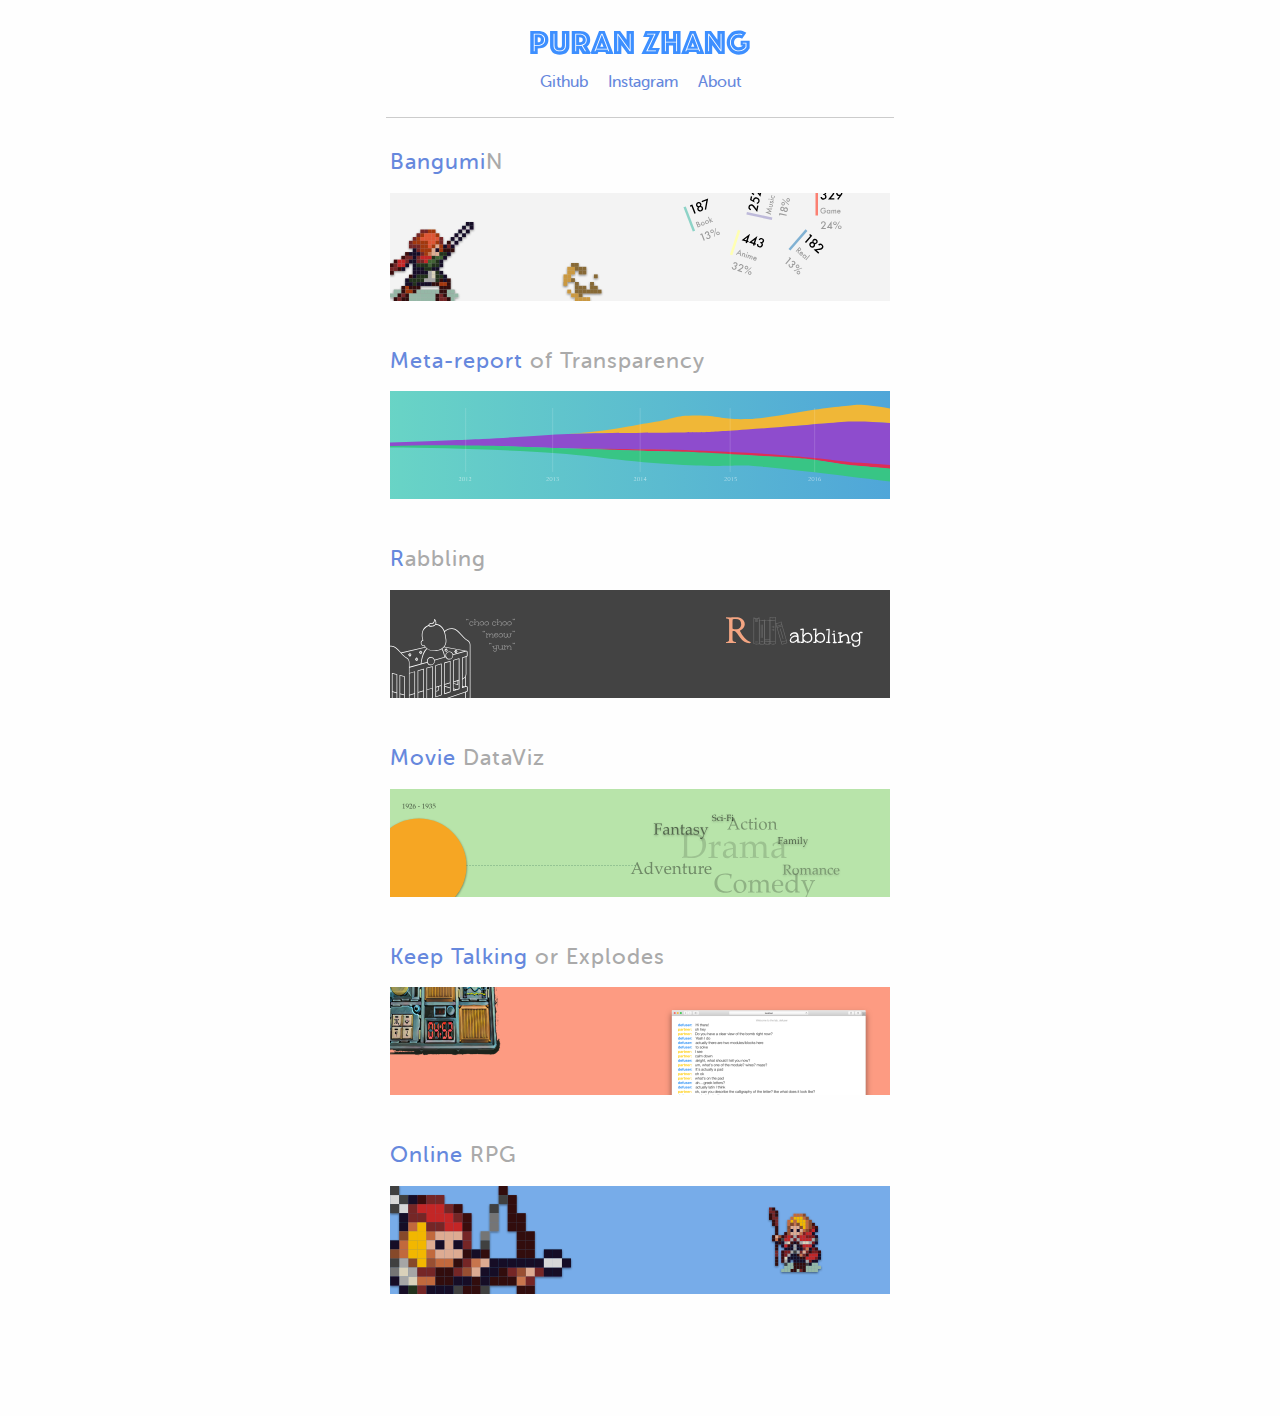
<file: index.html>
<!DOCTYPE html>
<html>

<head>
  <!-- Google verify -->
  <meta name="google-site-verification" content="BmyBlqbNWN7f_72bc5lWvLVkwW6XRbULWa-tT7wu9-w" />
  <meta content="text/html; charset=utf-8" http-equiv="Content-Type">
  <meta content="width=device-width, initial-scale=1.0" name="viewport">
  <meta content="Halo, this is Puran." name="description">

  <title>Puran Zhang</title>
  <link href="static/木勺logo.png" rel="shortcut icon">
  <!-- Style credited to https://www.mowglii.com -->
  <link href="style.css" rel="stylesheet" type="text/css">
</head>

<body>
  <div id="bigbox">
    <center>
      <a href="index.html"><img src="static/puranzhang@2x.svg" width="220"></a><br>
      <nav>
        <ul class="dropdown">
          <!-- <li>
            <a class="btn" href="files/resume.pdf">Resume</a>
          </li> -->
          <li>
            <a class="btn" href="https://github.com/puranzhang">Github</a>
          </li>
          <!-- <li>
            <a class="btn" href="https://www.linkedin.com/in/puranzhang/">Linkedin</a>
          </li> -->
          <li>
            <a class="btn" href="https://www.instagram.com/puranzhang/">Instagram</a>
          </li>
          <li>
            <a class="btn" href="about.html">About</a>
          </li>
        </ul>
      </nav>
    </center>

    <hr>
    <br>

    <h2><a href="https://github.com/puranzhang/BangumiN">Bangumi<span class="lighttext">N</span></a>
    </h2>
    <a href="https://github.com/puranzhang/BangumiN">
      <div id="banguminbanner">
      </div>
    </a><br>
    <br>

    <h2><a href="https://puranzhang.me/metareport/">Meta-report<span class="lighttext"> of Transparency</span></a>
    </h2>
    <a href="https://puranzhang.me/metareport/">
      <div id="metaReportbanner">
      </div>
    </a><br>
    <br>

    <h2><a href="https://puranzhang.me/rabbling">R<span class="lighttext">abbling</span></a>
    </h2>
    <a href="https://puranzhang.me/rabbling">
      <div id="rabblingbanner">
      </div>
    </a><br>
    <br>

    <h2><a href="https://puranzhang.me/century-of-movie">Movie <span class="lighttext">DataViz</span></a>
    </h2>
    <a href="https://puranzhang.me/century-of-movie">
      <div id="moviebanner">
      </div>
    </a><br>
    <br>

    <h2><a href="https://github.com/puranzhang/chat-app">Keep Talking <span class="lighttext">or Explodes</span></a>
    </h2>
    <a href="https://github.com/puranzhang/chat-app">
      <div id="ktoebanner">
      </div>
    </a><br>
    <br>

    <h2><a href="https://github.com/puranzhang/game_database">Online <span class="lighttext">RPG</span></a>
    </h2>
    <a href="https://github.com/puranzhang/game_database">
      <div id="rpgbanner">
      </div>
    </a><br>
    <br>
    <!--
    <hr/>
    <p><a class="btn" href="/contact">Contact</a></p>
    -->
  </div>
  <br>

</body>
</html>
</file>
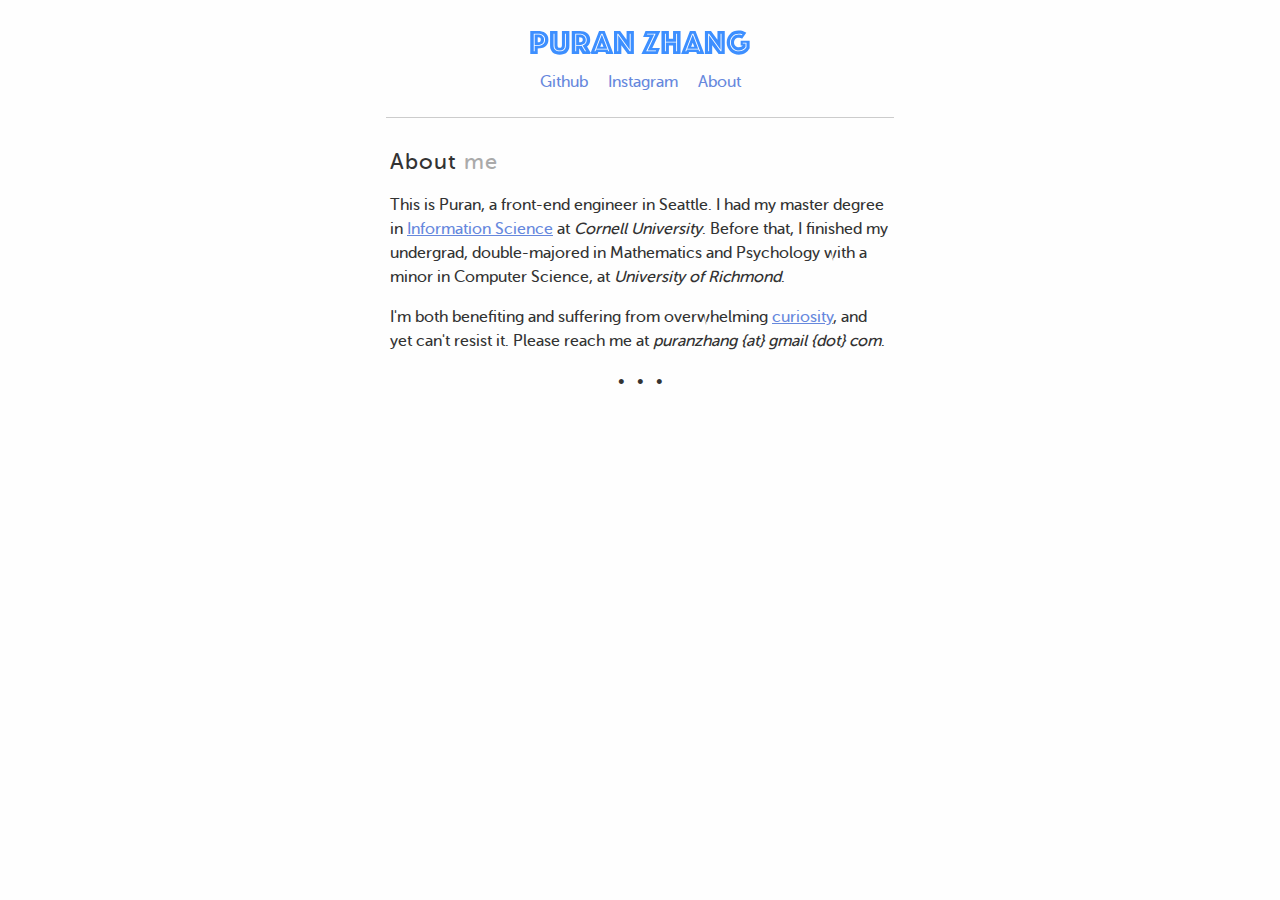
<file: about.html>
<!DOCTYPE html>
<html>
<head>
  <meta content="text/html; charset=utf-8" http-equiv="Content-Type">
  <meta content="width=device-width, initial-scale=1.0" name="viewport">
  <meta content="Puran Zhang's web." name="description">

  <title>Puran Zhang</title>
  <link href="static/木勺logo.png" rel="shortcut icon">
  <!-- Style credited to https://www.mowglii.com -->
  <link href="style.css" rel="stylesheet" type="text/css">
</head>

<body>
  <div id="bigbox">
    <center>
      <a href="index.html"><img src="static/puranzhang@2x.svg" width="220"></a><br>

      <nav>
        <ul class="dropdown">
          <!-- <li>
            <a class="btn" href="files/resume.pdf">Resume</a>
          </li> -->
          <li>
            <a class="btn" href="https://github.com/puranzhang">Github</a>
          </li>
          <!-- <li>
            <a class="btn" href="https://www.linkedin.com/in/puranzhang/">Linkedin</a>
          </li> -->
          <li>
            <a class="btn" href="https://www.instagram.com/puranzhang/">Instagram</a>
          </li>
          <li>
            <a class="btn" href="about.html">About</a>
          </li>
        </ul>
      </nav>
    </center>

    <hr>
    <br>

    <h2>About <span class="lighttext">me</span></h2>

    <p>This is Puran, a front-end engineer in Seattle. I had my master degree in <a
        href="http://infosci.cornell.edu">Information Science</a> at <em>Cornell University</em>. Before that, I
      finished my undergrad, double-majored in Mathematics and Psychology with a minor in Computer Science, at
      <em>University of Richmond</em>.</p>
    <p>I'm both benefiting and suffering from overwhelming <a
        href="https://en.wikipedia.org/wiki/Curiosity#Curiosity-drive_theory">curiosity</a>, and yet can't resist it.
      Please reach me at <em>puranzhang {at} gmail {dot} com</em>.</p>

    <p style="text-align: center;">&bull; &nbsp; &bull; &nbsp; &bull;</p>
  </div>
  <br>
</body>
</html>
</file>
<file: style.css>
@font-face {
  font-family: 'msr500';
  src: url("/static/fonts/MuseoSansRounded-500-webfont.eot");
  src: url("/static/fonts/MuseoSansRounded-500-webfont.eot?#iefix") format("embedded-opentype"), url("/static/fonts/MuseoSansRounded-500-webfont.woff2") format("woff2"), url("/static/fonts/MuseoSansRounded-500-webfont.woff") format("woff"), url("/static/fonts/MuseoSansRounded-500-webfont.ttf") format("truetype"), url("/static/fonts/MuseoSansRounded-500-webfont.svg") format("svg");
  font-weight: normal;
  font-style: normal
}

/* Define variables for Light Mode in this selector */
:root {
  --body-background: #fefefe;
  --text-color: #333;
  --heading-color-hover: #edf6fc;
}

* {
  box-sizing: border-box
}
html, body {
  margin: 0px
}
body, button, td, th {
  font: 16px "msr500", "Lucida Grande", Helvetica, Arial, sans-serif;
  line-height: 150%;
  background: var(--body-background);
  color: var(--text-color);
  -webkit-text-size-adjust: none
}

/*
p {
    text-align: justify
}
*/

a {
  color: #68d
}
.btn {
  color: #68d;
  margin-right: -4px;
  margin-left: -4px;
  padding: 4px;
  text-decoration: none;
  border: none;
  cursor: pointer
}
a.bluebtn, button.bluebtn {
  display: inline-block;
  padding: 8px 8px 6px 8px;
  background-color: #56F;
  color: #FFF;
  text-decoration: none;
  margin-bottom: 10px;
  border-radius: 4px;
  border: 0;
  outline: none;
  cursor: pointer;
  box-shadow: 0px 1px 8px rgba(0, 0, 0, 0.35)
}
h1, h2 {
  margin-top: 0px;
  font-weight: normal;
  letter-spacing: 1px
}
h1 a, h2 a {
  margin-left: -4px;
  padding: 4px;
  color: #000;
  text-decoration: none;
  border: none
}
h2 {
  font-size: 1.4em
}
h2 a {
  color: #68d
}
h1 a:hover, h2 a:hover, .btn:hover {
  background: var(--heading-color-hover);
  border-radius: 4px
}
hr {
  margin-left: -4px;
  margin-right: -4px;
  background: #ccc;
  border: 0px;
  height: 1px;
  clear: both
}
br {
  clear: both
}
ul {
  padding-left: 20px
}
code {
  padding: 1px 3px;
  background-color: rgba(0, 0, 0, 0.05);
  border: 1px solid rgba(0, 0, 0, 0.08);
  border-radius: 3px
}
nav {
  padding-bottom: 7px
}
nav ul {
  margin: 0;
  padding: 0
}
nav ul li {
  margin: 8px;
  list-style-type: none;
  display: inline-block
}
.hangingindent {
  padding-left: 22px;
  text-indent: -22px
}
.lighttext {
  color: #aaa
}
.date {
  margin: 0px;
  padding: 2px 0px;
  color: #999
}
.fullwidthtable {
  width: 100%
}
.fullwidthtable td {
  width: 50%
}
.basictable {
  border: 2px solid #ccc;
  border-collapse: collapse
}
.basictable td, .basictable th {
  padding: 6px 8px;
  border: 2px solid #ccc
}
.basictable th {
  text-align: left;
  background: #eee
}
#bigbox {
  margin: 30px auto;
  margin-bottom: 50px;
  width: 500px
}
#rpgbanner {
  background: url(static/rpg@2x.svg) no-repeat;
  width: 500px;
  height: 108px;
  background-size: 500px 108px
}
#rpgbanner2 {
  background: url(static/rpg@2x.svg) no-repeat;
  width: 500px;
  height: 410px;
  background-size: 500px 410px
}
#ktoebanner {
  background: url(/static/ktoe@2x.png) no-repeat;
  width: 500px;
  height: 108px;
  background-size: 500px 108px
}
#ktoebanner2 {
  background: url(/static/ktoe@2x.png) no-repeat;
  width: 500px;
  height: 280px;
  background-size: 500px 280px
}
#moviebanner {
  background: url(/static/movie@2x.svg) no-repeat;
  width: 500px;
  height: 108px;
  background-size: 500px 108px
}
#moviebanner2 {
  background: url(/static/movie@2x.svg) no-repeat;
  width: 500px;
  height: 280px;
  background-size: 500px 280px
}
#rabblingbanner {
  background: url(/static/rabbling@2x.svg) no-repeat;
  width: 500px;
  height: 108px;
  background-size: 500px 108px
}
#rabblingbanner2 {
  background: url(/static/rabbling@2x.svg) no-repeat;
  width: 500px;
  height: 280px;
  background-size: 500px 280px
}
#metaReportbanner {
  background: url(/static/metaReport@2x.svg) no-repeat;
  width: 500px;
  height: 108px;
  background-size: 500px 108px
}
#metaReportbanner2 {
  background: url(/static/metaReport@2x.svg) no-repeat;
  width: 500px;
  height: 280px;
  background-size: 500px 280px
}
#banguminbanner {
  background: url(/static/bangumiN@2x.svg) no-repeat;
  width: 500px;
  height: 108px;
  background-size: 500px 108px
}
#banguminbanner2 {
  background: url(/static/bangumiN@2x.svg) no-repeat;
  width: 500px;
  height: 280px;
  background-size: 500px 280px
}
@media screen and (min-resolution: 1.5dppx), screen and (-webkit-min-device-pixel-ratio: 1.5) {
  #rpgbanner {
    background: url(/static/rpg@2x.svg) no-repeat;
    width: 500px;
    height: 108px;
    background-size: 500px 108px
  }
  #rpgbanner2 {
    background: url(/static/rpg@2x.svg) no-repeat;
    width: 500px;
    height: 410px;
    background-size: 500px 410px
  }
  #ktoebanner {
    background: url(/static/ktoe@2x.png) no-repeat;
    width: 500px;
    height: 108px;
    background-size: 500px 108px
  }
  #ktoebanner2 {
    background: url(/static/ktoe@2x.png) no-repeat;
    width: 500px;
    height: 280px;
    background-size: 500px 280px
  }
  #moviebanner {
    background: url(/static/movie@2x.svg) no-repeat;
    width: 500px;
    height: 108px;
    background-size: 500px 108px
  }
  #moviebanner2 {
    background: url(/static/movie@2x.svg) no-repeat;
    width: 500px;
    height: 280px;
    background-size: 500px 280px
  }
  #rabblingbanner {
    background: url(/static/rabbling@2x.svg) no-repeat;
    width: 500px;
    height: 108px;
    background-size: 500px 108px
  }
  #rabblingbanner2 {
    background: url(/static/rabbling@2x.svg) no-repeat;
    width: 500px;
    height: 280px;
    background-size: 500px 280px
  }
  #metaReportbanner {
    background: url(/static/metaReport@2x.svg) no-repeat;
    width: 500px;
    height: 108px;
    background-size: 500px 108px
  }
  #metaReportbanner2 {
    background: url(/static/metaReport@2x.svg) no-repeat;
    width: 500px;
    height: 280px;
    background-size: 500px 280px
  }
  #banguminbanner {
    background: url(/static/bangumiN@2x.svg) no-repeat;
    width: 500px;
    height: 108px;
    background-size: 500px 108px
  }
  #banguminbanner2 {
    background: url(/static/bangumiN@2x.svg) no-repeat;
    width: 500px;
    height: 280px;
    background-size: 500px 280px
  }
}

/* This media query matches Dark Mode */
@media (prefers-color-scheme: dark) {
  :root {
    /* Override the Light Mode values */
    --body-background: #111;
    --text-color: #eee;
    --heading-color-hover: #5a5d5f;
  }
}

@media screen and (max-width: 552px) {
  #bigbox {
    margin: 15px auto;
    margin-bottom: 20px;
    width: 90%
  }
  #rpgbanner, #rpgbanner2 {
    background-position: right center;
    width: 100%
  }
  #ktoebanner, #ktoebanner2 {
    background-position: left center;
    width: 100%
  }
  #moviebanner, #moviebanner2 {
    background-position: left center;
    width: 100%
  }
  #rabblingbanner, #rabblingbanner2 {
    background-position: left center;
    width: 100%
  }
  #metaReportbanner, #metaReportbanner2 {
    background-position: left center;
    width: 100%
  }
  #banguminbanner, #banguminbanner2 {
    background-position: left center;
    width: 100%
  }
}
</file>
